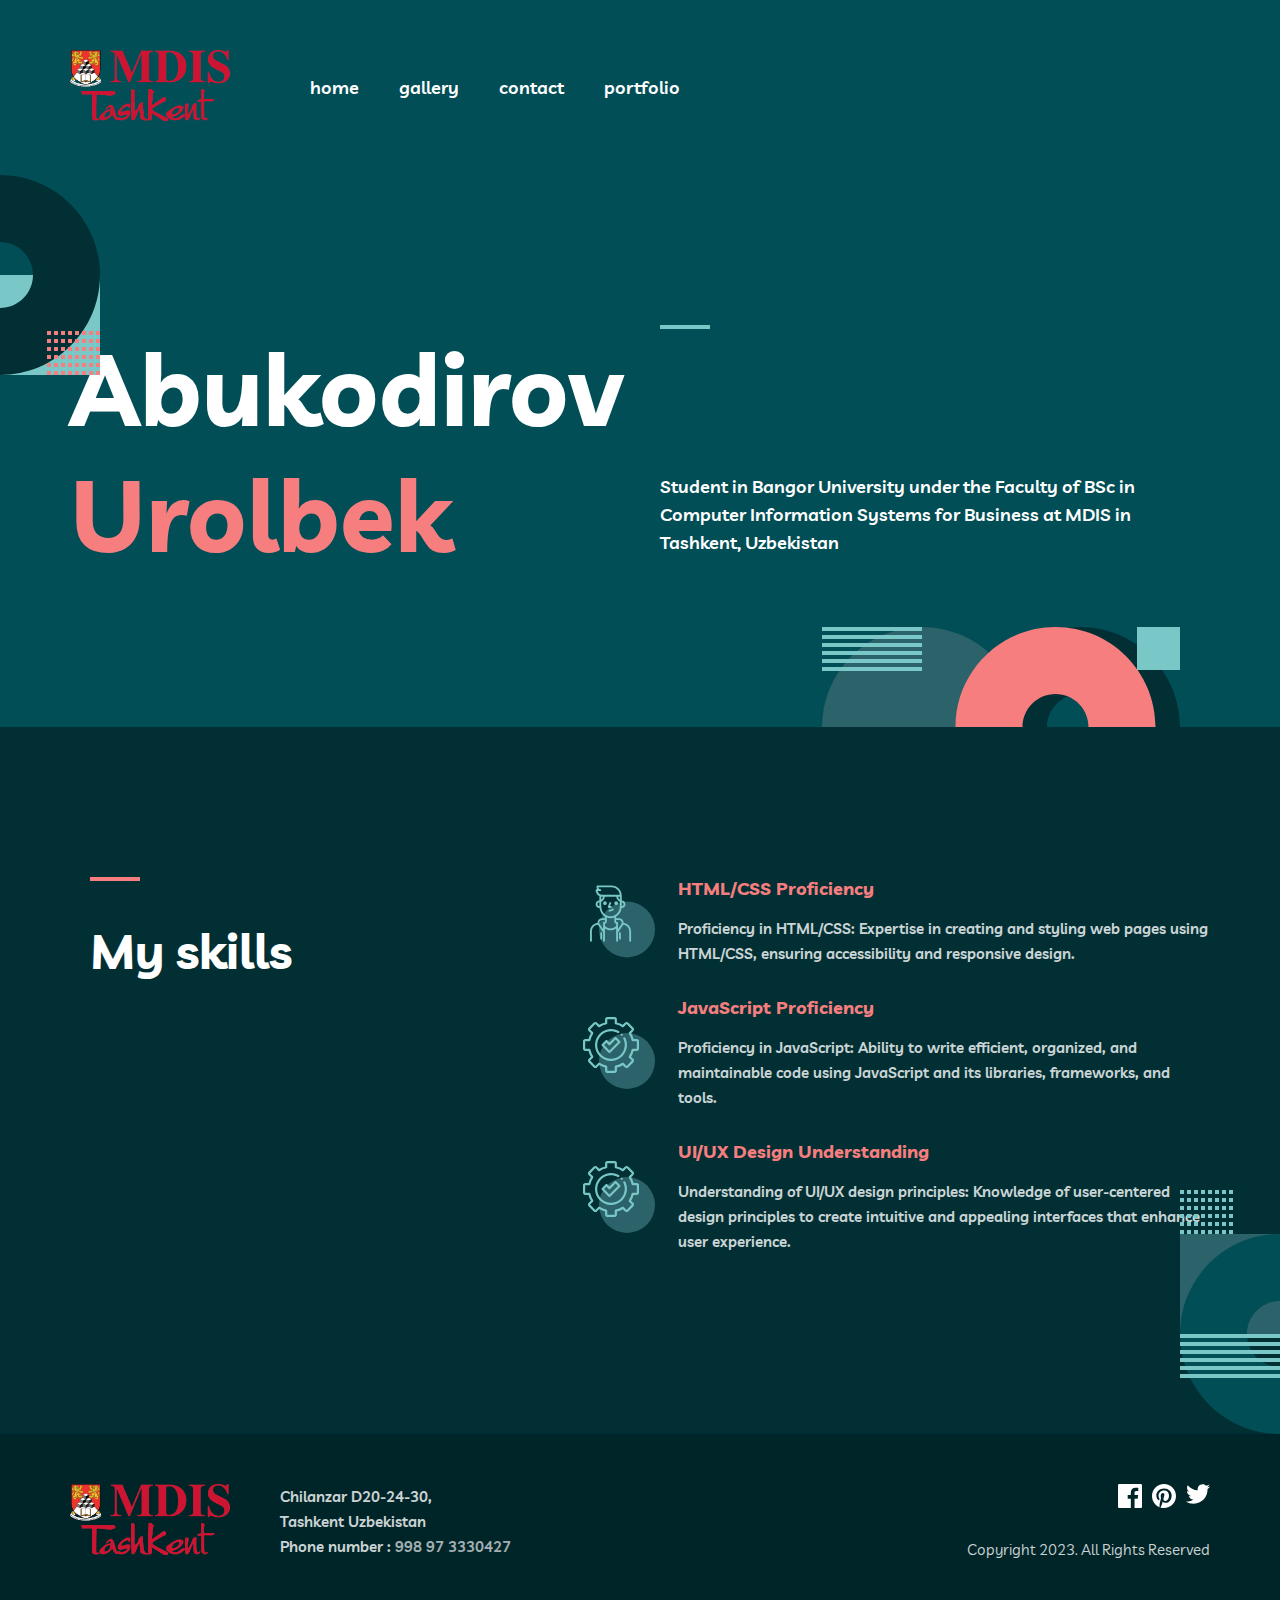
<file: index.html>
<!doctype html>
<html lang="en">

<head>
    <meta charset="UTF-8">
    <meta name="viewport"
        content="width=device-width, user-scalable=no, initial-scale=1.0, maximum-scale=1.0, minimum-scale=1.0">
    <meta http-equiv="X-UA-Compatible" content="ie=edge">
    <title>Assignment-1</title>
    <link rel="stylesheet" href="./styles/stylesheet.css" type="text/css">
    <meta name="description" content="portfolio website of Abdukodirov Urolbek"> 
    <meta name="keywords" content="portfolio, webpage, website"> 
    <meta name="author" content="Urolbek Abukodirov"> 
    <link rel="icon" href="./images/mdis-logo.png" type="image/gif" sizes="16x16">
</head>

<body>
    <header class="header">
        <div class="container">
            <div class="header-left">
                <a href="https://www.mdis.uz/" target="_blank" class="logo">
                    <img src="./images/mdis-logo.png" alt="">
                </a>
                <div class="mobile-menu hidden">
                    <li class="header-linkers-item">
                        <a href="#">
                            home
                        </a>
                    </li>
                    <li class="header-linkers-item">
                        <a href="./gallery.html">
                            gallery
                        </a>
                    </li>
                    <li class="header-linkers-item">
                        <a href="./contact.html">
                            contact
                        </a>
                    </li>
                    <li class="header-linkers-item">
                        <a href="./portfolio.html">
                            portfolio
                        </a>
                    </li>
                </div>
                <div class="burger-menu">
                    <div class="burger-bar"></div>
                    <div class="burger-bar"></div>
                    <div class="burger-bar"></div>
                </div>
                <ul class="header-linkers">
                    <li class="header-linkers-item">
                        <a href="#">
                            home
                        </a>
                    </li>
                    <li class="header-linkers-item">
                        <a href="./gallery.html">
                            gallery
                        </a>
                    </li>
                    <li class="header-linkers-item">
                        <a href="./contact.html">
                            contact
                        </a>
                    </li>
                    <li class="header-linkers-item">
                        <a href="./portfolio.html">
                            portfolio
                        </a>
                    </li>
                </ul>
            </div>
        </div>
    </header>
    <section class="intro">
        <div class="container">
            <div class="intro-left">
                <h1>Abukodirov <span class="red">
                        Urolbek
                    </span>
                </h1>
            </div>
            <div class="intro-right">
                <p>Student in Bangor University under the Faculty of BSc in Computer Information Systems for Business at
                    MDIS in Tashkent, Uzbekistan</p>
            </div>
        </div>
    </section>
    <section class="fact">
        <div class="container">
            <div class="fact-left">
                <h2>
                    My skills
                </h2>
            </div>
            <div class="fact-right">
                <ul class="fact-list">
                    <li class="fact-list-item">
                        <img src="./images/icons/fact-1.svg" alt="" class="fact-list-item-icon" />
                        <div class="content">
                            <p class="title">
                                HTML/CSS Proficiency
                            </p>
                            <p class="overview">
                                Proficiency in HTML/CSS: Expertise in creating and styling web pages using HTML/CSS,
                                ensuring accessibility and responsive design.
                            </p>
                        </div>
                    </li>
                    <li class="fact-list-item">
                        <img src="./images/icons/fact-2.svg" alt="" class="fact-list-item-icon" />
                        <div class="content">
                            <p class="title">
                                JavaScript Proficiency
                            </p>
                            <p class="overview">
                                Proficiency in JavaScript: Ability to write efficient, organized, and maintainable code
                                using JavaScript and its libraries, frameworks, and tools.
                            </p>
                        </div>
                    </li>
                    <li class="fact-list-item">
                        <img src="./images/icons/fact-2.svg" alt="" class="fact-list-item-icon" />
                        <div class="content">
                            <p class="title">
                                UI/UX Design Understanding
                            </p>
                            <p class="overview">
                                Understanding of UI/UX design principles: Knowledge of user-centered design principles
                                to create intuitive and appealing interfaces that enhance user experience.
                            </p>
                        </div>
                    </li>
                </ul>
            </div>
        </div>
    </section>
    <footer class="footer">
        <div class="container">
            <div class="footer-left">
                <div class="box">
                    <a href="#">
                        <img src="./images/mdis-logo.png" alt="logo" class="footer-logo">
                    </a>
                </div>
                <div class="box">
                    <p class="address">
                        Chilanzar D20-24-30, <br>
                        Tashkent Uzbekistan <br>
                        Phone number : <a href="tel: 998 97 3330427"> 998 97 3330427</a>
                    </p>
                </div>
            </div>
            <div class="footer-right">
                <ul class="social-network">
                    <li>
                        <a target="_blank" href="https://www.mdis.uz/">
                            <svg width="24" height="24" viewBox="0 0 24 24" fill="none"
                                xmlns="http://www.w3.org/2000/svg">
                                <path
                                    d="M22.675 0H1.325C0.593 0 0 0.593 0 1.325V22.676C0 23.407 0.593 24 1.325 24H12.82V14.706H9.692V11.084H12.82V8.413C12.82 5.313 14.713 3.625 17.479 3.625C18.804 3.625 19.942 3.724 20.274 3.768V7.008L18.356 7.009C16.852 7.009 16.561 7.724 16.561 8.772V11.085H20.148L19.681 14.707H16.561V24H22.677C23.407 24 24 23.407 24 22.675V1.325C24 0.593 23.407 0 22.675 0Z" />
                            </svg>
                        </a>
                    </li>
                    <li>
                        <a href="#">
                            <svg width="24" height="24" viewBox="0 0 24 24" fill="none"
                                xmlns="http://www.w3.org/2000/svg">
                                <path id="Path"
                                    d="M12 0C5.373 0 0 5.372 0 12C0 17.084 3.163 21.426 7.627 23.174C7.522 22.225 7.427 20.769 7.669 19.733C7.887 18.796 9.076 13.768 9.076 13.768C9.076 13.768 8.717 13.049 8.717 11.986C8.717 10.318 9.684 9.072 10.888 9.072C11.911 9.072 12.406 9.841 12.406 10.762C12.406 11.791 11.751 13.33 11.412 14.757C11.129 15.951 12.011 16.926 13.189 16.926C15.322 16.926 16.961 14.677 16.961 11.431C16.961 8.558 14.897 6.549 11.949 6.549C8.535 6.549 6.531 9.11 6.531 11.756C6.531 12.787 6.928 13.894 7.424 14.494C7.522 14.613 7.536 14.718 7.507 14.839L7.174 16.199C7.121 16.419 7 16.466 6.772 16.36C5.273 15.662 4.336 13.471 4.336 11.711C4.336 7.926 7.086 4.449 12.265 4.449C16.428 4.449 19.663 7.416 19.663 11.38C19.663 15.516 17.056 18.844 13.436 18.844C12.22 18.844 11.077 18.213 10.686 17.466L9.938 20.319C9.667 21.362 8.936 22.669 8.446 23.465C9.57 23.812 10.763 24 12 24C18.627 24 24 18.627 24 12C24 5.372 18.627 0 12 0Z" />
                            </svg>
                        </a>
                    </li>
                    <li>
                        <a href="#">
                            <svg width="24" height="20" viewBox="0 0 24 20" fill="none"
                                xmlns="http://www.w3.org/2000/svg">
                                <path id="Path"
                                    d="M24 2.55699C23.117 2.94899 22.168 3.21299 21.172 3.33199C22.189 2.72299 22.97 1.75799 23.337 0.607986C22.386 1.17199 21.332 1.58199 20.21 1.80299C19.313 0.845986 18.032 0.247986 16.616 0.247986C13.437 0.247986 11.101 3.21399 11.819 6.29299C7.728 6.08799 4.1 4.12799 1.671 1.14899C0.381 3.36199 1.002 6.25699 3.194 7.72299C2.388 7.69699 1.628 7.47599 0.965 7.10699C0.911 9.38799 2.546 11.522 4.914 11.997C4.221 12.185 3.462 12.229 2.69 12.081C3.316 14.037 5.134 15.46 7.29 15.5C5.22 17.123 2.612 17.848 0 17.54C2.179 18.937 4.768 19.752 7.548 19.752C16.69 19.752 21.855 12.031 21.543 5.10599C22.505 4.41099 23.34 3.54399 24 2.55699Z" />
                            </svg>
                        </a>
                    </li>
                </ul>
                <p>Copyright 2023. All Rights Reserved</p>
            </div>
        </div>
    </footer>
    <script src="./scripts/main.js"></script>
</body>

</html>
</file>
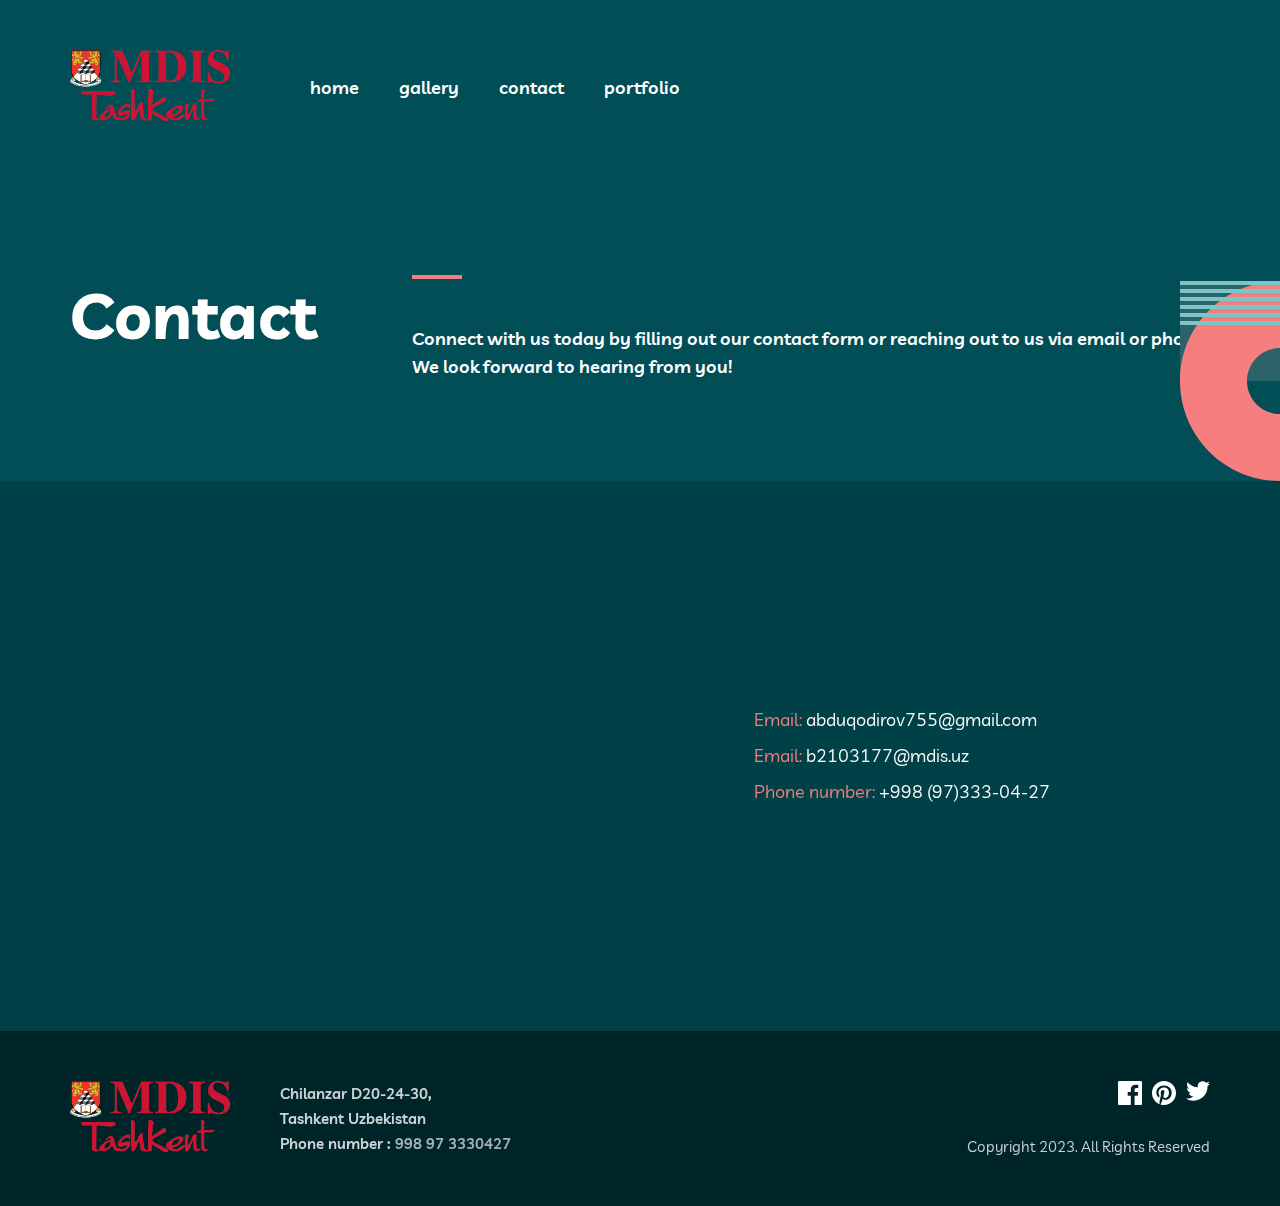
<file: contact.html>
<!DOCTYPE html>
<html lang="en">

<head>
    <meta charset="UTF-8">
    <meta http-equiv="X-UA-Compatible" content="IE=edge">
    <meta name="viewport" content="width=device-width, initial-scale=1.0">
    <title>Assignment-1 || Contact</title>
    <meta name="description" content="portfolio website of Abdukodirov Urolbek"> 
    <meta name="keywords" content="portfolio, webpage, website"> 
    <meta name="author" content="Urolbek Abukodirov"> 
    <link rel="stylesheet" href="./styles/stylesheet.css">
    <link rel="icon" href="./images/mdis-logo.png" type="image/gif" sizes="16x16">
</head>

<body>
    <header class="header">
        <div class="container">
            <div class="header-left">
                <a href="https://www.mdis.uz/" target="_blank" class="logo">
                    <img src="./images/mdis-logo.png" alt="">
                </a>
                <div class="mobile-menu hidden">
                    <li class="header-linkers-item">
                        <a href="./index.html">
                            home
                        </a>
                    </li>
                    <li class="header-linkers-item">
                        <a href="./gallery.html">
                            gallery
                        </a>
                    </li>
                    <li class="header-linkers-item">
                        <a href="#">
                            contact
                        </a>
                    </li>
                    <li class="header-linkers-item">
                        <a href="./portfolio.html">
                            portfolio
                        </a>
                    </li>
                </div>
                <div class="burger-menu">
                    <div class="burger-bar"></div>
                    <div class="burger-bar"></div>
                    <div class="burger-bar"></div>
                  </div>
                <ul class="header-linkers">
                    <li class="header-linkers-item">
                        <a href="./index.html">
                            home
                        </a>
                    </li>
                    <li class="header-linkers-item">
                        <a href="./gallery.html">
                            gallery
                        </a>
                    </li>
                    <li class="header-linkers-item">
                        <a href="#">
                            contact
                        </a>
                    </li>
                    <li class="header-linkers-item">
                        <a href="./portfolio.html">
                            portfolio
                        </a>
                    </li>
                </ul>
            </div>
        </div>
    </header>
    <section class="intro-gallery">
        <div class="container">
            <div class="intro-left">
                <h1>Contact</h1>
            </div>
            <div class="intro-right">
                <p>
                    Connect with us today by filling out our contact form or reaching out to us via email or phone. We
                    look forward to hearing from you!
            </div>
        </div>
    </section>
    <section class="contact-body">
        <div class="container">
            <iframe
                src="https://www.google.com/maps/embed?pb=!1m18!1m12!1m3!1d2998.8126066911354!2d69.20061967679263!3d41.26941590330321!2m3!1f0!2f0!3f0!3m2!1i1024!2i768!4f13.1!3m3!1m2!1s0x38ae8a19bb884ca9%3A0xb7386f7cd9f2cf2b!2sManagement%20Development%20Institute%20of%20Singapore%20in%20Tashkent!5e0!3m2!1sen!2s!4v1682265327550!5m2!1sen!2s"
                width="600" height="450" style="border:0;" allowfullscreen="" loading="lazy"
                referrerpolicy="no-referrer-when-downgrade"></iframe>
            <ul class="contact-list">
                <li class="contact-list-item">
                    <a href="mailto: abduqodirov755@gmail.com">
                        <span class="red">
                            Email:
                        </span>
                        abduqodirov755@gmail.com
                    </a>
                </li>
                <li class="contact-list-item">
                    <a href="mailto:b2103177@mdis.uz">
                        <span class="red">
                            Email:
                        </span> b2103177@mdis.uz
                    </a>
                </li>
                <li class="contact-list-item">
                    <a href="tel: 998973330427">
                        <span class="red">
                            Phone number:
                        </span> +998 (97)333-04-27
                    </a>
                </li>
            </ul>
        </div>
    </section>
    <footer class="footer">
        <div class="container">
            <div class="footer-left">
                <div class="box">
                    <a href="#">
                        <img src="./images/mdis-logo.png" alt="logo" class="footer-logo">
                    </a>
                </div>
                <div class="box">
                    <p class="address">
                        Chilanzar D20-24-30, <br>
                        Tashkent Uzbekistan <br>
                        Phone number : <a href="tel: 998 97 3330427"> 998 97 3330427</a>
                    </p>
                </div>
            </div>
            <div class="footer-right">
                <ul class="social-network">
                    <li>
                        <a target="_blank" href="https://www.mdis.uz/">
                            <svg width="24" height="24" viewBox="0 0 24 24" fill="none"
                                xmlns="http://www.w3.org/2000/svg">
                                <path
                                    d="M22.675 0H1.325C0.593 0 0 0.593 0 1.325V22.676C0 23.407 0.593 24 1.325 24H12.82V14.706H9.692V11.084H12.82V8.413C12.82 5.313 14.713 3.625 17.479 3.625C18.804 3.625 19.942 3.724 20.274 3.768V7.008L18.356 7.009C16.852 7.009 16.561 7.724 16.561 8.772V11.085H20.148L19.681 14.707H16.561V24H22.677C23.407 24 24 23.407 24 22.675V1.325C24 0.593 23.407 0 22.675 0Z" />
                            </svg>
                        </a>
                    </li>
                    <li>
                        <a href="#">
                            <svg width="24" height="24" viewBox="0 0 24 24" fill="none"
                                xmlns="http://www.w3.org/2000/svg">
                                <path id="Path"
                                    d="M12 0C5.373 0 0 5.372 0 12C0 17.084 3.163 21.426 7.627 23.174C7.522 22.225 7.427 20.769 7.669 19.733C7.887 18.796 9.076 13.768 9.076 13.768C9.076 13.768 8.717 13.049 8.717 11.986C8.717 10.318 9.684 9.072 10.888 9.072C11.911 9.072 12.406 9.841 12.406 10.762C12.406 11.791 11.751 13.33 11.412 14.757C11.129 15.951 12.011 16.926 13.189 16.926C15.322 16.926 16.961 14.677 16.961 11.431C16.961 8.558 14.897 6.549 11.949 6.549C8.535 6.549 6.531 9.11 6.531 11.756C6.531 12.787 6.928 13.894 7.424 14.494C7.522 14.613 7.536 14.718 7.507 14.839L7.174 16.199C7.121 16.419 7 16.466 6.772 16.36C5.273 15.662 4.336 13.471 4.336 11.711C4.336 7.926 7.086 4.449 12.265 4.449C16.428 4.449 19.663 7.416 19.663 11.38C19.663 15.516 17.056 18.844 13.436 18.844C12.22 18.844 11.077 18.213 10.686 17.466L9.938 20.319C9.667 21.362 8.936 22.669 8.446 23.465C9.57 23.812 10.763 24 12 24C18.627 24 24 18.627 24 12C24 5.372 18.627 0 12 0Z" />
                            </svg>
                        </a>
                    </li>
                    <li>
                        <a href="#">
                            <svg width="24" height="20" viewBox="0 0 24 20" fill="none"
                                xmlns="http://www.w3.org/2000/svg">
                                <path id="Path"
                                    d="M24 2.55699C23.117 2.94899 22.168 3.21299 21.172 3.33199C22.189 2.72299 22.97 1.75799 23.337 0.607986C22.386 1.17199 21.332 1.58199 20.21 1.80299C19.313 0.845986 18.032 0.247986 16.616 0.247986C13.437 0.247986 11.101 3.21399 11.819 6.29299C7.728 6.08799 4.1 4.12799 1.671 1.14899C0.381 3.36199 1.002 6.25699 3.194 7.72299C2.388 7.69699 1.628 7.47599 0.965 7.10699C0.911 9.38799 2.546 11.522 4.914 11.997C4.221 12.185 3.462 12.229 2.69 12.081C3.316 14.037 5.134 15.46 7.29 15.5C5.22 17.123 2.612 17.848 0 17.54C2.179 18.937 4.768 19.752 7.548 19.752C16.69 19.752 21.855 12.031 21.543 5.10599C22.505 4.41099 23.34 3.54399 24 2.55699Z" />
                            </svg>
                        </a>
                    </li>
                </ul>
                <p>Copyright 2023. All Rights Reserved</p>
            </div>
        </div>
    </footer>
    <script src="./scripts/main.js"></script>
</body>

</html>
</file>
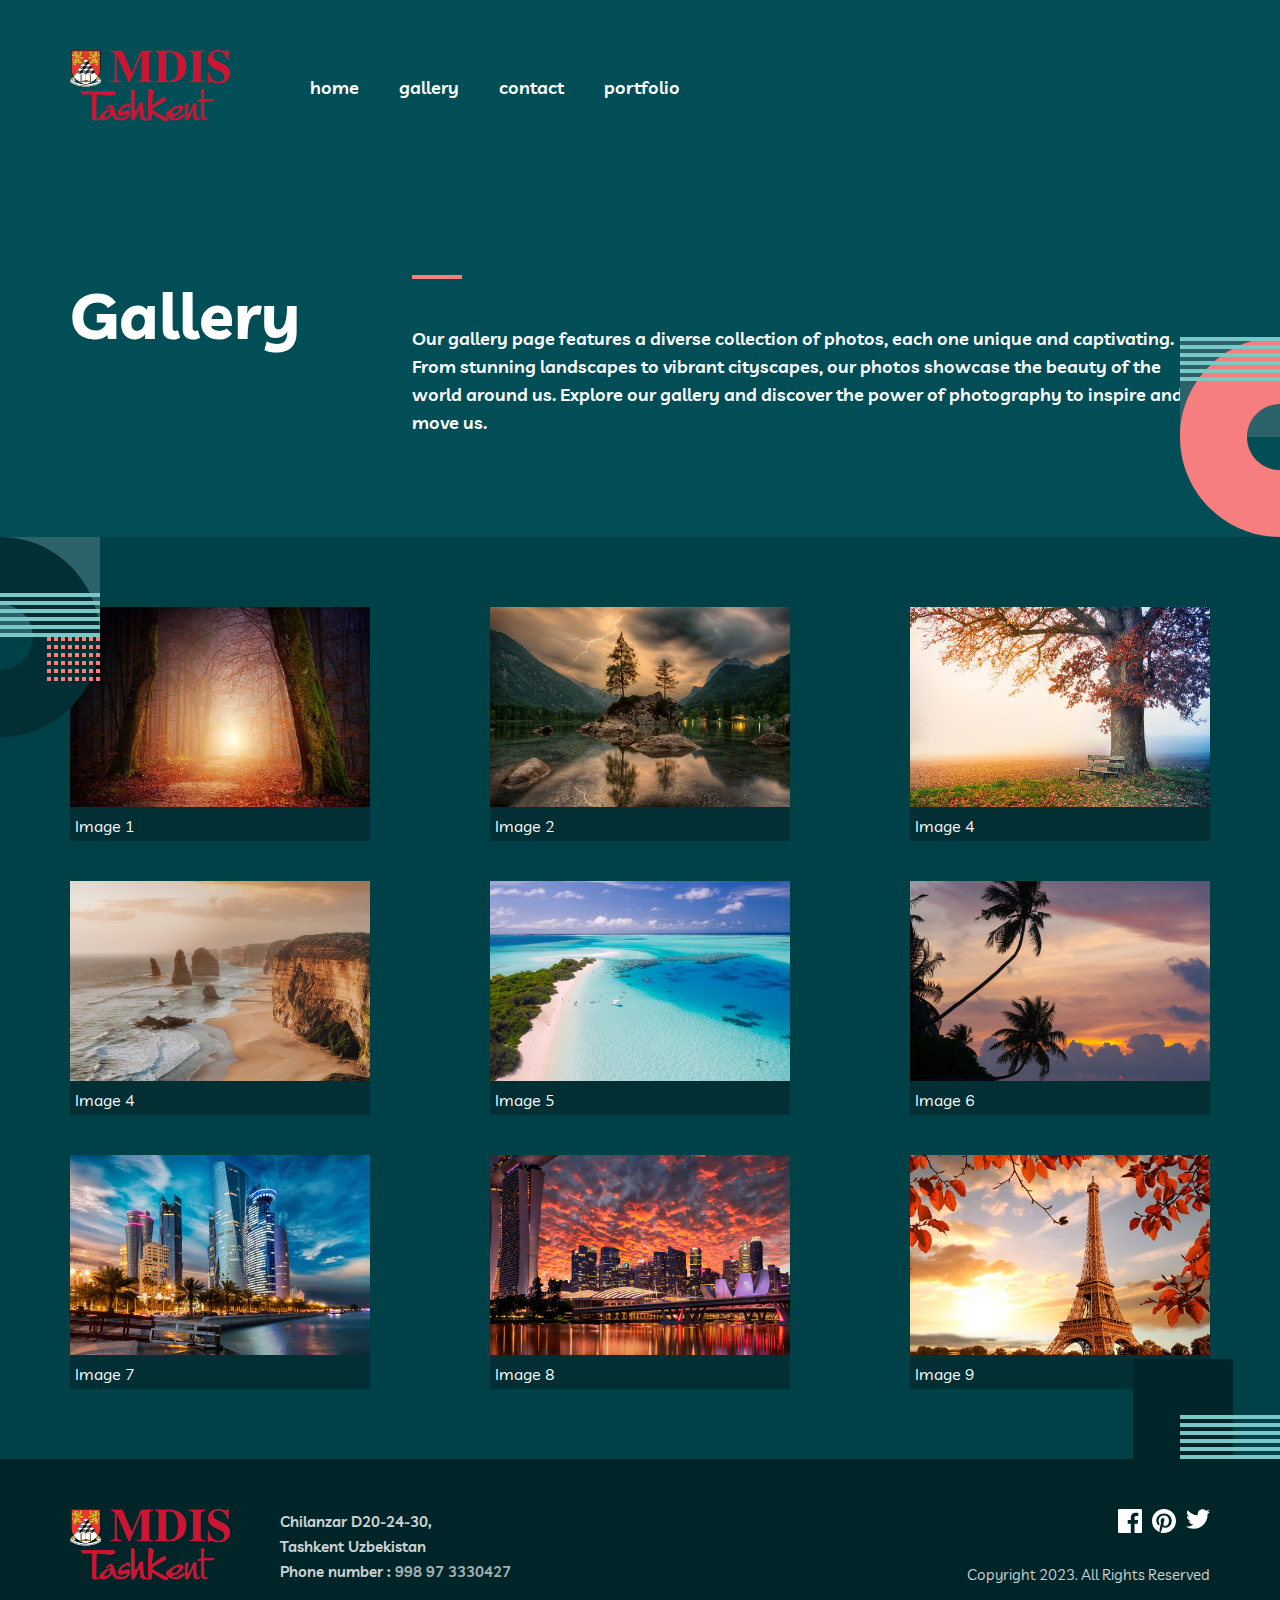
<file: gallery.html>
<!DOCTYPE html>
<html lang="en">

<head>
    <meta charset="UTF-8">
    <meta http-equiv="X-UA-Compatible" content="IE=edge">
    <meta name="viewport" content="width=device-width, initial-scale=1.0">
    <title>Assignment-1 || Gallery</title>
    <meta name="description" content="portfolio website of Abdukodirov Urolbek"> 
    <meta name="keywords" content="portfolio, webpage, website"> 
    <meta name="author" content="Urolbek Abukodirov"> 
    <link rel="stylesheet" href="./styles/stylesheet.css">
    <link rel="icon" href="./images/mdis-logo.png" type="image/gif" sizes="16x16">
</head>

<body>
    <header class="header">
        <div class="container">
            <div class="header-left">
                <a href="https://www.mdis.uz/" target="_blank" class="logo">
                    <img src="./images/mdis-logo.png" alt="">
                </a>
                <div class="mobile-menu hidden">
                    <li class="header-linkers-item">
                        <a href="./index.html">
                            home
                        </a>
                    </li>
                    <li class="header-linkers-item">
                        <a href="#">
                            gallery
                        </a>
                    </li>
                    <li class="header-linkers-item">
                        <a href="./contact.html">
                            contact
                        </a>
                    </li>
                    <li class="header-linkers-item">
                        <a href="./portfolio.html">
                            portfolio
                        </a>
                    </li>
                </div>
                <div class="burger-menu">
                    <div class="burger-bar"></div>
                    <div class="burger-bar"></div>
                    <div class="burger-bar"></div>
                  </div>
                <ul class="header-linkers">
                    <li class="header-linkers-item">
                        <a href="./index.html">
                            home
                        </a>
                    </li>
                    <li class="header-linkers-item">
                        <a href="#">
                            gallery
                        </a>
                    </li>
                    <li class="header-linkers-item">
                        <a href="./contact.html">
                            contact
                        </a>
                    </li>
                    <li class="header-linkers-item">
                        <a href="./portfolio.html">
                            portfolio
                        </a>
                    </li>
                </ul>
            </div>
        </div>
    </header>
    <section class="intro-gallery">
        <div class="container">
            <div class="intro-left">
                <h1>Gallery</h1>
            </div>
            <div class="intro-right">
                <p>
                    Our gallery page features a diverse collection of photos, each one unique and captivating. From
                    stunning landscapes to vibrant cityscapes, our photos showcase the beauty of the world around us.
                    Explore our gallery and discover the power of photography to inspire and move us.
                </p>
            </div>
        </div>
    </section>
    <section class="gallery-body">
        <div class="container">
            <ul id="gallery-body-wrapper">

            </ul>
        </div>
    </section>
    <footer class="footer">
        <div class="container">
            <div class="footer-left">
                <div class="box">
                    <a href="#">
                        <img src="./images/mdis-logo.png" alt="logo" class="footer-logo">
                    </a>
                </div>
                <div class="box">
                    <p class="address">
                        Chilanzar D20-24-30, <br>
                        Tashkent Uzbekistan <br>
                        Phone number : <a href="tel: 998 97 3330427"> 998 97 3330427</a>
                    </p>
                </div>
            </div>
            <div class="footer-right">
                <ul class="social-network">
                    <li>
                        <a target="_blank" href="https://www.mdis.uz/">
                            <svg width="24" height="24" viewBox="0 0 24 24" fill="none"
                                xmlns="http://www.w3.org/2000/svg">
                                <path
                                    d="M22.675 0H1.325C0.593 0 0 0.593 0 1.325V22.676C0 23.407 0.593 24 1.325 24H12.82V14.706H9.692V11.084H12.82V8.413C12.82 5.313 14.713 3.625 17.479 3.625C18.804 3.625 19.942 3.724 20.274 3.768V7.008L18.356 7.009C16.852 7.009 16.561 7.724 16.561 8.772V11.085H20.148L19.681 14.707H16.561V24H22.677C23.407 24 24 23.407 24 22.675V1.325C24 0.593 23.407 0 22.675 0Z" />
                            </svg>
                        </a>
                    </li>
                    <li>
                        <a href="#">
                            <svg width="24" height="24" viewBox="0 0 24 24" fill="none"
                                xmlns="http://www.w3.org/2000/svg">
                                <path id="Path"
                                    d="M12 0C5.373 0 0 5.372 0 12C0 17.084 3.163 21.426 7.627 23.174C7.522 22.225 7.427 20.769 7.669 19.733C7.887 18.796 9.076 13.768 9.076 13.768C9.076 13.768 8.717 13.049 8.717 11.986C8.717 10.318 9.684 9.072 10.888 9.072C11.911 9.072 12.406 9.841 12.406 10.762C12.406 11.791 11.751 13.33 11.412 14.757C11.129 15.951 12.011 16.926 13.189 16.926C15.322 16.926 16.961 14.677 16.961 11.431C16.961 8.558 14.897 6.549 11.949 6.549C8.535 6.549 6.531 9.11 6.531 11.756C6.531 12.787 6.928 13.894 7.424 14.494C7.522 14.613 7.536 14.718 7.507 14.839L7.174 16.199C7.121 16.419 7 16.466 6.772 16.36C5.273 15.662 4.336 13.471 4.336 11.711C4.336 7.926 7.086 4.449 12.265 4.449C16.428 4.449 19.663 7.416 19.663 11.38C19.663 15.516 17.056 18.844 13.436 18.844C12.22 18.844 11.077 18.213 10.686 17.466L9.938 20.319C9.667 21.362 8.936 22.669 8.446 23.465C9.57 23.812 10.763 24 12 24C18.627 24 24 18.627 24 12C24 5.372 18.627 0 12 0Z" />
                            </svg>
                        </a>
                    </li>
                    <li>
                        <a href="#">
                            <svg width="24" height="20" viewBox="0 0 24 20" fill="none"
                                xmlns="http://www.w3.org/2000/svg">
                                <path id="Path"
                                    d="M24 2.55699C23.117 2.94899 22.168 3.21299 21.172 3.33199C22.189 2.72299 22.97 1.75799 23.337 0.607986C22.386 1.17199 21.332 1.58199 20.21 1.80299C19.313 0.845986 18.032 0.247986 16.616 0.247986C13.437 0.247986 11.101 3.21399 11.819 6.29299C7.728 6.08799 4.1 4.12799 1.671 1.14899C0.381 3.36199 1.002 6.25699 3.194 7.72299C2.388 7.69699 1.628 7.47599 0.965 7.10699C0.911 9.38799 2.546 11.522 4.914 11.997C4.221 12.185 3.462 12.229 2.69 12.081C3.316 14.037 5.134 15.46 7.29 15.5C5.22 17.123 2.612 17.848 0 17.54C2.179 18.937 4.768 19.752 7.548 19.752C16.69 19.752 21.855 12.031 21.543 5.10599C22.505 4.41099 23.34 3.54399 24 2.55699Z" />
                            </svg>
                        </a>
                    </li>
                </ul>
                <p>Copyright 2023. All Rights Reserved</p>
            </div>
        </div>
    </footer>
    <script src="./scripts/main.js"></script>
</body>

</html>
</file>
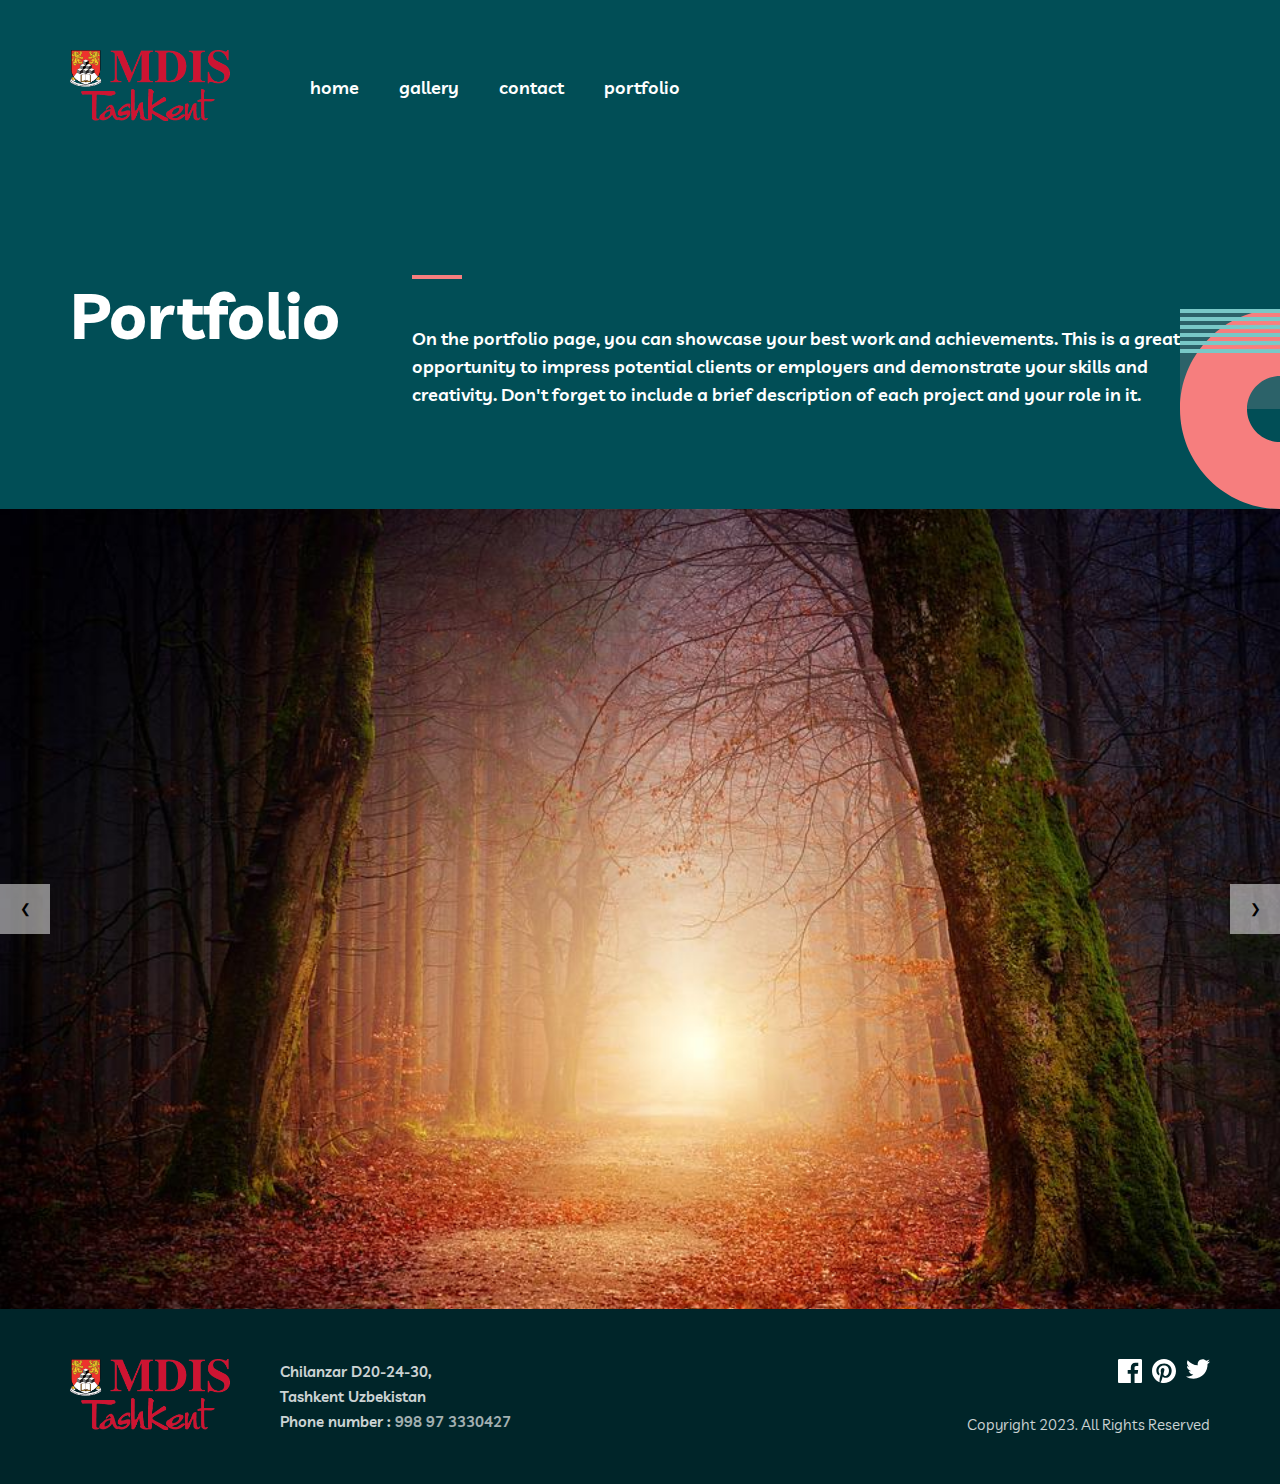
<file: portfolio.html>
<!DOCTYPE html>
<html lang="en">

<head>
    <meta charset="UTF-8">
    <meta http-equiv="X-UA-Compatible" content="IE=edge">
    <meta name="viewport" content="width=device-width, initial-scale=1.0">
    <title>Assignment-1 || Portfolio</title>
    <meta name="description" content="portfolio website of Abdukodirov Urolbek"> 
    <meta name="keywords" content="portfolio, webpage, website"> 
    <meta name="author" content="Urolbek Abukodirov"> 
    <link rel="stylesheet" href="./styles/stylesheet.css">
    <link rel="icon" href="./images/mdis-logo.png" type="image/gif" sizes="16x16">
</head>

<body>
    <header class="header">
        <div class="container">
            <div class="header-left">
                <a href="https://www.mdis.uz/" target="_blank" class="logo">
                    <img src="./images/mdis-logo.png" alt="">
                </a>
                <div class="mobile-menu hidden">
                    <li class="header-linkers-item">
                        <a href="./index.html">
                            home
                        </a>
                    </li>
                    <li class="header-linkers-item">
                        <a href="./gallery.html">
                            gallery
                        </a>
                    </li>
                    <li class="header-linkers-item">
                        <a href="./contact.html">
                            contact
                        </a>
                    </li>
                    <li class="header-linkers-item">
                        <a href="#">
                            portfolio
                        </a>
                    </li>
                </div>
                <div class="burger-menu">
                    <div class="burger-bar"></div>
                    <div class="burger-bar"></div>
                    <div class="burger-bar"></div>
                  </div>
                <ul class="header-linkers">
                    <li class="header-linkers-item">
                        <a href="./index.html">
                            home
                        </a>
                    </li>
                    <li class="header-linkers-item">
                        <a href="./gallery.html">
                            gallery
                        </a>
                    </li>
                    <li class="header-linkers-item">
                        <a href="/contact.html">
                            contact
                        </a>
                    </li>
                    <li class="header-linkers-item">
                        <a href="#">
                            portfolio
                        </a>
                    </li>
                </ul>
            </div>
        </div>
    </header>
    <section class="intro-gallery">
        <div class="container">
            <div class="intro-left">
                <h1>Portfolio</h1>
            </div>
            <div class="intro-right">
                <p>
                    On the portfolio page, you can showcase your best work and achievements. This is a great opportunity
                    to impress potential clients or employers and demonstrate your skills and creativity. Don't forget
                    to include a brief description of each project and your role in it.
            </div>
        </div>
    </section>
    <section class="portfolio">
        <div class="carousel-container">
            <div class="carousel-slides"></div>
            <button class="carousel-prev">&#10094;</button>
            <button class="carousel-next">&#10095;</button>
        </div>
    </section>
    <footer class="footer">
        <div class="container">
            <div class="footer-left">
                <div class="box">
                    <a href="#">
                        <img src="./images/mdis-logo.png" alt="logo" class="footer-logo">
                    </a>
                </div>
                <div class="box">
                    <p class="address">
                        Chilanzar D20-24-30, <br>
                        Tashkent Uzbekistan <br>
                        Phone number : <a href="tel: 998 97 3330427"> 998 97 3330427</a>
                    </p>
                </div>
            </div>
            <div class="footer-right">
                <ul class="social-network">
                    <li>
                        <a target="_blank" href="https://www.mdis.uz/">
                            <svg width="24" height="24" viewBox="0 0 24 24" fill="none"
                                xmlns="http://www.w3.org/2000/svg">
                                <path
                                    d="M22.675 0H1.325C0.593 0 0 0.593 0 1.325V22.676C0 23.407 0.593 24 1.325 24H12.82V14.706H9.692V11.084H12.82V8.413C12.82 5.313 14.713 3.625 17.479 3.625C18.804 3.625 19.942 3.724 20.274 3.768V7.008L18.356 7.009C16.852 7.009 16.561 7.724 16.561 8.772V11.085H20.148L19.681 14.707H16.561V24H22.677C23.407 24 24 23.407 24 22.675V1.325C24 0.593 23.407 0 22.675 0Z" />
                            </svg>
                        </a>
                    </li>
                    <li>
                        <a href="#">
                            <svg width="24" height="24" viewBox="0 0 24 24" fill="none"
                                xmlns="http://www.w3.org/2000/svg">
                                <path id="Path"
                                    d="M12 0C5.373 0 0 5.372 0 12C0 17.084 3.163 21.426 7.627 23.174C7.522 22.225 7.427 20.769 7.669 19.733C7.887 18.796 9.076 13.768 9.076 13.768C9.076 13.768 8.717 13.049 8.717 11.986C8.717 10.318 9.684 9.072 10.888 9.072C11.911 9.072 12.406 9.841 12.406 10.762C12.406 11.791 11.751 13.33 11.412 14.757C11.129 15.951 12.011 16.926 13.189 16.926C15.322 16.926 16.961 14.677 16.961 11.431C16.961 8.558 14.897 6.549 11.949 6.549C8.535 6.549 6.531 9.11 6.531 11.756C6.531 12.787 6.928 13.894 7.424 14.494C7.522 14.613 7.536 14.718 7.507 14.839L7.174 16.199C7.121 16.419 7 16.466 6.772 16.36C5.273 15.662 4.336 13.471 4.336 11.711C4.336 7.926 7.086 4.449 12.265 4.449C16.428 4.449 19.663 7.416 19.663 11.38C19.663 15.516 17.056 18.844 13.436 18.844C12.22 18.844 11.077 18.213 10.686 17.466L9.938 20.319C9.667 21.362 8.936 22.669 8.446 23.465C9.57 23.812 10.763 24 12 24C18.627 24 24 18.627 24 12C24 5.372 18.627 0 12 0Z" />
                            </svg>
                        </a>
                    </li>
                    <li>
                        <a href="#">
                            <svg width="24" height="20" viewBox="0 0 24 20" fill="none"
                                xmlns="http://www.w3.org/2000/svg">
                                <path id="Path"
                                    d="M24 2.55699C23.117 2.94899 22.168 3.21299 21.172 3.33199C22.189 2.72299 22.97 1.75799 23.337 0.607986C22.386 1.17199 21.332 1.58199 20.21 1.80299C19.313 0.845986 18.032 0.247986 16.616 0.247986C13.437 0.247986 11.101 3.21399 11.819 6.29299C7.728 6.08799 4.1 4.12799 1.671 1.14899C0.381 3.36199 1.002 6.25699 3.194 7.72299C2.388 7.69699 1.628 7.47599 0.965 7.10699C0.911 9.38799 2.546 11.522 4.914 11.997C4.221 12.185 3.462 12.229 2.69 12.081C3.316 14.037 5.134 15.46 7.29 15.5C5.22 17.123 2.612 17.848 0 17.54C2.179 18.937 4.768 19.752 7.548 19.752C16.69 19.752 21.855 12.031 21.543 5.10599C22.505 4.41099 23.34 3.54399 24 2.55699Z" />
                            </svg>
                        </a>
                    </li>
                </ul>
                <p>Copyright 2023. All Rights Reserved</p>
            </div>
        </div>
    </footer>
    <script src="./scripts/main.js"></script>
</body>

</html>
</file>
<file: styles/stylesheet.css>
@import "../fonts/Livvic/stylesheet.css";

:root {
    --midnight_green: #014E56;
    --light_coral: #F67E7E;
    --white: #FFFFFF;
    --rapture_blue: #79C8C7;
    --police_blue: #2C6269;
    --deep_jungle_green: #004047;
    --sacramento_state_green: #012F34;
    --dark_green: #002529;
}

* {
    padding: 0;
    margin: 0;
    box-sizing: border-box;
}

body {
    font-family: 'Livvic', sans-serif;
}

body.hidden {
    overflow: hidden;
}

.mobile-menu {
    display: none;
}

.burger-menu {
    display: none;
}

.container {
    max-width: 1140px;
    margin: 0 auto;
}

.header {
    background: var(--midnight_green);
    padding: 50px 0;
}

.header .container {
    display: flex;
    flex-wrap: wrap;
    justify-content: space-between;
    align-items: center;
}

.header .header-left {
    display: flex;
    flex-wrap: wrap;
    justify-content: space-between;
    align-items: center;
}

.header .header-left .logo {
    margin-right: 60px;
}

.header .header-left .logo img {
    width: 160px;
}

.header .header-left .header-linkers {
    list-style: none;
    display: flex;
    flex-wrap: wrap;
    align-items: center;
}

.header .header-left .header-linkers .header-linkers-item {
    margin: 0 20px;
}

.header .header-left .header-linkers .header-linkers-item a {
    font-weight: 600;
    font-size: 18px;
    color: var(--white);
    text-decoration: none;
    transition: all ease 0.5s;
}

.header .header-left .header-linkers .header-linkers-item a:hover {
    color: var(--light_coral);
}

.intro {
    background: var(--midnight_green);
    position: relative;
}

.intro .container {
    display: flex;
    flex-wrap: wrap;
    padding: 150px 0;
}

.intro .container .intro-left {
    width: 50%;
}

.intro .container .intro-right {
    width: 50%;
    display: flex;
    flex-wrap: wrap;
    align-items: end;
    padding: 20px;
    position: relative;
}

.intro .container .intro-right:before {
    content: " ";
    width: 50px;
    height: 4px;
    background: var(--rapture_blue);
    top: 0;
    left: 20px;
    position: absolute;
}

.intro:before {
    content: " ";
    background: url("../images/icons/intro-left.svg") no-repeat;
    width: 100px;
    height: 200px;
    position: absolute;
    left: 0;
    top: 0;
}

.intro:after {
    content: " ";
    background: url("../images/icons/intro-bottom.svg") no-repeat;
    background-size: contain;
    position: absolute;
    width: 358px;
    height: 100px;
    bottom: 0;
    right: 100px;
}

.intro .container .intro-left h1 {
    font-style: normal;
    font-weight: 700;
    font-size: 100px;
    color: var(--white);
}

.intro .container .intro-left h1 .red {
    color: var(--light_coral);
}

.intro .container .intro-right p {
    font-weight: 600;
    font-size: 18px;
    line-height: 28px;
    color: var(--white);
}

.fact {
    padding: 150px 0;
    background: var(--sacramento_state_green);
    position: relative;
}

.fact::after {
    content: " ";
    background: url(../images/icons/fact-after.svg) no-repeat;
    width: 100px;
    height: 244px;
    position: absolute;
    right: 0;
    bottom: 0;
}

.fact .container {
    display: flex;
    flex-wrap: wrap;
}

.fact .fact-left {
    width: 45%;
    padding: 0 20px;
    position: relative;
}

.fact .fact-left:before {
    content: " ";
    width: 50px;
    height: 4px;
    background: var(--light_coral);
    top: 0;
    left: 20px;
    position: absolute;
}

.fact .fact-left h2 {
    font-weight: 700;
    font-size: 48px;
    line-height: 48px;
    color: var(--white);
    margin-top: 50px;
}

.fact .fact-right {
    width: 55%;
}

.fact .fact-right .fact-list-item {
    list-style: none;
    display: flex;
    flex-wrap: wrap;
    margin-bottom: 30px;
}

.fact .fact-right .fact-list-item .fact-list-item-icon {
    width: 72px;
}

.fact .fact-right .fact-list-item .content {
    width: calc(100% - 72px);
    padding-left: 23px;
}

.fact .fact-right .fact-list-item .content .title {
    font-weight: 700;
    font-size: 18px;
    color: var(--light_coral);
    margin-bottom: 16px;
}

.fact .fact-right .fact-list-item .content .overview {
    font-weight: 600;
    font-size: 15px;
    line-height: 25px;
    color: var(--white);
    opacity: 0.8;
}

.footer {
    padding: 50px 0;
    background: var(--dark_green);
}

.footer .container {
    display: flex;
    flex-wrap: wrap;
    justify-content: space-between;
}

.footer .container .footer-left {
    display: flex;
    flex-wrap: wrap;
}

.footer .container .footer-left .box:first-child {
    margin-right: 50px;
}

.footer .container .footer-left .address {
    font-weight: 600;
    font-size: 15px;
    line-height: 25px;
    color: var(--white);
    opacity: 0.8;
}

.footer .container .footer-left .address a {
    font-weight: 600;
    font-size: 15px;
    line-height: 25px;
    color: var(--white);
    opacity: 0.8;
    text-decoration: none;
}

.footer .container .footer-logo {
    width: 160px;
}

.footer .container .footer-right {
    display: flex;
    flex-direction: column;
    justify-content: space-between;
}

.footer .container .footer-right .social-network {
    display: flex;
    flex-wrap: wrap;
    list-style: none;
    justify-content: flex-end;
}

.footer .container .footer-right .social-network a {
    text-decoration: none;
    margin: 0 10px;
}


.footer .container .footer-right .social-network a svg {
    transition: all ease 0.5s;
    fill: var(--white)
}

.footer .container .footer-right .social-network a:hover>svg {
    fill: var(--light_coral);
}

.footer .container .footer-right .social-network a:last-child {
    margin-right: 0;
}

.footer .footer-right p {
    font-size: 15px;
    color: var(--white);
    opacity: 0.8;
}

.intro-gallery {
    background: var(--midnight_green);
    position: relative;
    padding: 100px 0;
}

.intro-gallery::after {
    content: " ";
    background: url(../images/icons/intro-gallery.svg) no-repeat;
    width: 100px;
    height: 200px;
    position: absolute;
    right: 0;
    bottom: 0;
}

.intro-gallery .container {
    display: flex;
    flex-wrap: wrap;
}

.intro-gallery .container .intro-left {
    width: 30%;
}

.intro-gallery .container .intro-left h1 {
    font-weight: 700;
    font-size: 64px;
    color: var(--white);
}

.intro-gallery .container .intro-right {
    width: 70%;
    position: relative;
}

.intro-gallery .container .intro-right::before {
    content: " ";
    width: 50px;
    height: 4px;
    position: absolute;
    left: 0;
    top: 0;
    background: var(--light_coral);
}

.intro-gallery .container .intro-right p {
    margin-top: 50px;
    font-weight: 600;
    font-size: 18px;
    line-height: 28px;
    color: var(--white);
}

.gallery-body {
    background: var(--deep_jungle_green);
    position: relative;
}

.gallery-body::before {
    content: " ";
    background: url(../images/icons/gallery-1.svg) no-repeat;
    width: 100px;
    height: 200px;
    position: absolute;
    top: 0;
    left: 0;
}

.gallery-body::after {
    content: " ";
    background: url(../images/icons/gallery-2.svg) no-repeat;
    width: 147px;
    height: 100px;
    position: absolute;
    right: 0;
    bottom: 0;
}

.gallery-body .container #gallery-body-wrapper {
    display: flex;
    padding: 50px 0;
    flex-wrap: wrap;
    justify-content: space-between;
    align-items: center;
}

.gallery-body .container #gallery-body-wrapper .image-item {
    width: 300px;
    background: var(--sacramento_state_green);
    list-style: none;
    margin: 20px 0;
}

.gallery-body .container #gallery-body-wrapper .image-item img {
    width: 100%;
    height: 200px;
    object-fit: cover;
}

.gallery-body .container #gallery-body-wrapper .image-item .overview {
    padding: 5px;
    color: var(--white);
}

.contact-body {
    background: var(--deep_jungle_green);
    padding: 50px 0;
}

.contact-body .container {
    display: flex;
    flex-wrap: wrap;
    align-items: center;
    justify-content: space-between;
}

.contact-body .container iframe {
    border-radius: 25px;
    width: 50%;
}

.contact-body .container .contact-list {
    width: 40%;
    list-style: none;
}

.contact-body .container .contact-list a {
    color: var(--white);
    font-size: 18px;
    font-weight: normal;
    text-decoration: none;
    line-height: 2;
}

.contact-body .container .contact-list .red {
    color: var(--light_coral);
}

.portfolio .carousel-container {
    position: relative;
    width: 100%;
    height: 800px;
    overflow: hidden;
}

.portfolio .carousel-slides {
    position: absolute;
    top: 0;
    left: 0;
    width: 100%;
    height: 100%;
    display: flex;
    transition: transform 0.5s ease-in-out;
}

.portfolio .carousel-slide {
    flex: 0 0 100%;
}

.portfolio .carousel-slide img {
    width: 100%;
    height: 100%;
    object-fit: cover;
}

.portfolio .carousel-prev,
.portfolio .carousel-next {
    position: absolute;
    top: 50%;
    transform: translateY(-50%);
    width: 50px;
    height: 50px;
    background-color: rgba(255, 255, 255, 0.5);
    border: none;
    outline: none;
    cursor: pointer;
}

.portfolio .carousel-prev {
    left: 0;
}

.portfolio .carousel-next {
    right: 0;
}

@media only screen and (max-width: 768px) {
    .container {
        max-width: 720px;
    }

    .intro:before {
        display: none;
    }

    .intro::after {
        left: 50%;
        bottom: -10%;
        transform: translate(-50%, -50%);
    }

    .intro .container {
        flex-direction: column;
        align-items: center;
    }

    .intro .container .intro-left,
    .intro .container .intro-right {
        width: 100%;
        text-align: center;
    }

    .fact .container {
        flex-direction: column;
        align-items: center;
    }

    .fact::after {
        top: 0;
    }

    .fact .container .fact-right {
        width: 100%;
        margin-top: 50px;
    }

    .footer .footer-logo {
        display: none;
    }

    .intro-gallery .container {
        flex-direction: column;
        align-items: center;
    }

    .gallery-body::before {
        display: none;
    }

    .contact-body .container {
        flex-direction: column;
        align-items: center;
    }

    .contact-body .container iframe,
    .contact-body .container .contact-list {
        width: 100%;
        margin: 10px 0;
    }
}

@media only screen and (max-width: 576px) {
    .container {
        max-width: 540px;
    }

    .header .header-left .header-linkers {
        display: none;
    }

    .intro .container .intro-left h1 {
        font-size: 50px;
    }

    .mobile-menu {
        position: absolute;
        top: 0;
        right: 0;
        display: flex;
        flex-direction: column;
        padding: 20px;
        padding-top: 150px;
        width: 50%;
        height: 100vh;
        z-index: 99;
        background: var(--police_blue);
        list-style: none;
        transition: all ease 0.5s;
    }

    .mobile-menu .header-linkers-item a {
        text-decoration: none;
        color: var(--white);
        line-height: 2;
        font-weight: bold;
        transition: all ease 0.5s;
    }

    .mobile-menu .header-linkers-item a:hover {
        color: var(--light_coral);
    }

    .header .header-left {
        width: 100%;
    }

    .mobile-menu.hidden {
        top: -100%;
    }


    .burger-menu {
        display: flex;
        flex-direction: column;
        justify-content: center;
        align-items: center;
        cursor: pointer;
        position: relative;
        z-index: 101;
    }

    .burger-bar {
        width: 30px;
        height: 3px;
        margin: 5px;
        background: var(--white);
        transition: all 0.2s ease-in-out;
    }

    .burger-menu.active .burger-bar:nth-child(1) {
        transform: translateY(8px) rotate(45deg);
    }

    .burger-menu.active .burger-bar:nth-child(2) {
        opacity: 0;
    }

    .burger-menu.active .burger-bar:nth-child(3) {
        transform: translateY(-8px) rotate(-45deg);
    }

    .gallery-body .container #gallery-body-wrapper {
        padding: 70px 0;
        flex-direction: column;
        align-items: center;
    }

    .footer .container {
        flex-direction: column;
        align-items: center;
    }

    .footer .container .box {
        margin: 0 !important;
    }

    .footer .container .footer-right {
        flex-direction: column;
        align-items: center;
    }
}
</file>
